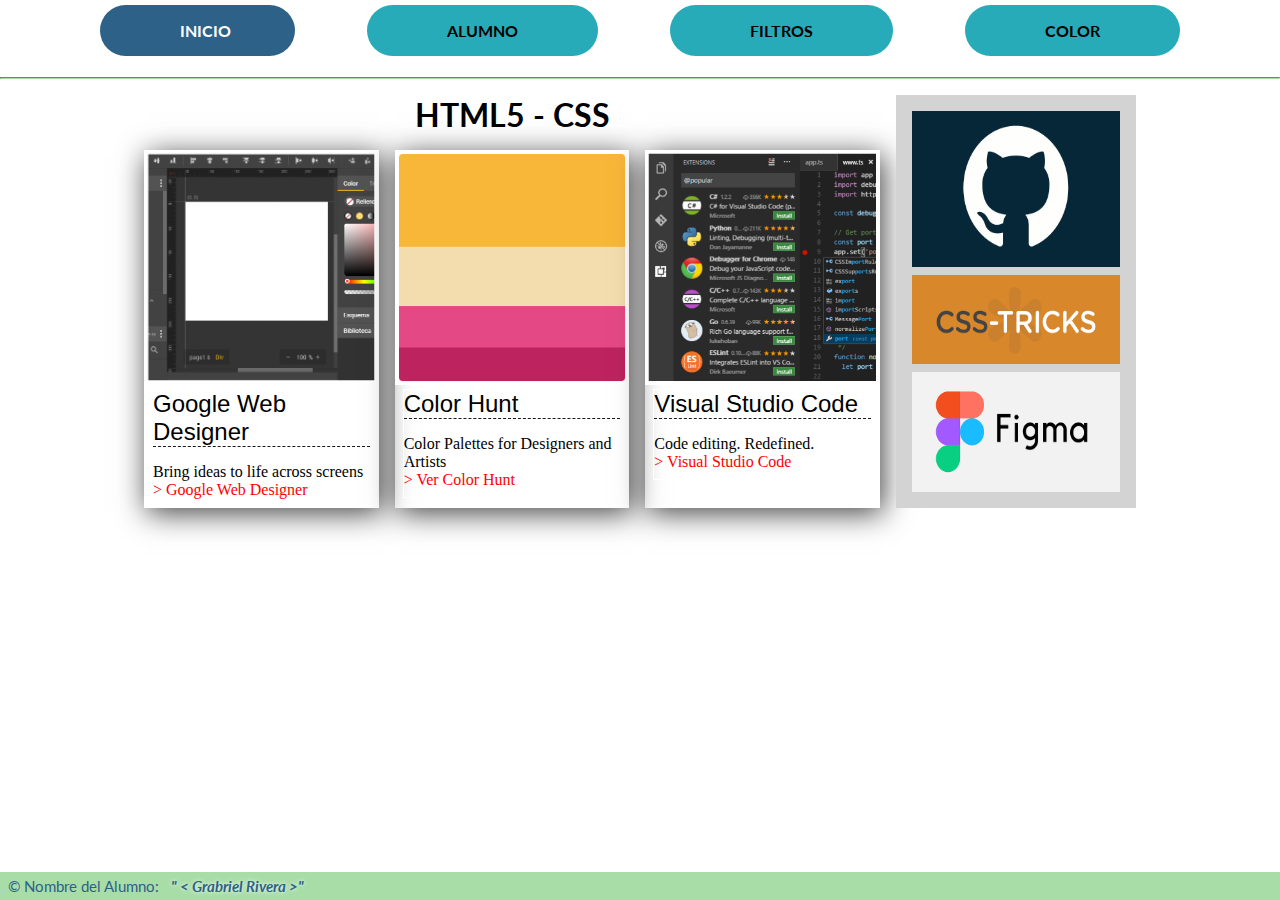
<file: index.html>
<!DOCTYPE html>
<html lang="es">
<head>
  <title>HTML/CSS</title>
  <meta charset="utf-8">
  <meta name="viewport" content="width=device-width, initial-scale=1.0">
  <link href="estilo_index.css" rel="stylesheet" type="text/css">
  <link href="https://fonts.googleapis.com/css?family=Lato:400,700" rel="stylesheet">
  <!-- font awesome -->
  <link rel="stylesheet" href="https://use.fontawesome.com/releases/v5.15.1/css/all.css" integrity="sha384-vp86vTRFVJgpjF9jiIGPEEqYqlDwgyBgEF109VFjmqGmIY/Y4HV4d3Gp2irVfcrp" crossorigin="anonymous">
</head>
<body>
  <nav>
    <ul>
      <li class="init"><a href="index.html"><i class="fas fa-home"></i>INICIO</a></li>
      <li><a href="alumno.html">ALUMNO</a></li>
      <li><a href="https://css-tricks.com/almanac/properties/f/filter/">FILTROS</a></li>
      <li><a href="https://www.materialpalette.com/colors">COLOR</a></li>
    </ul>
  </nav>
  <hr style="border-color: #a8dda8">
  <section>
    <!-- FIXME: article -->
    <article>
      <h1>HTML5 - CSS</h1>
      <!-- Main es sub cajon de 'article' -->
      <div id="main">
        <div class="bloque">
          <img src="img/googlewd.png">
          <div class="textos">
            <h2>Google Web Designer</h2>
            <p>Bring ideas to life across screens</p>
            <a href="https://www.google.com/webdesigner/">&gt; Google Web Designer</a>
          </div>
        </div>
        <div class="bloque"><img src="img/color_hunt.png">
          <div class="textos">
            <h2>Color Hunt</h2>
            <p>Color Palettes for Designers and Artists</p>
            <a href="https://colorhunt.co/palettes">&gt; Ver Color Hunt</a>
          </div>
        </div>
        <div class="bloque"><img src="img/visualSC.png">
          <div class="textos">
            <h2>Visual Studio Code</h2>
            <p>Code editing. Redefined.</p>
            <a href="https://code.visualstudio.com/">&gt; Visual Studio Code</a>
          </div>
        </div>
      </div>
    </article>
    <!-- FIXME: aside: -->
    <aside>
      <div class="card img1">
        <a href="https://css-tricks.com/">
          <img src="img/css_tricks.png"></a>
      </div>
      <div class="card img2">
        <a href="https://github.com/"><img src="img/github.png"></a>
      </div>
      <div class="card img3">
        <a href="https://www.figma.com/"><img src="img/figma.png"></a>
      </div>
    </aside>
  </section>
  <footer>&copy; Nombre del Alumno: <i class="name"><strong>" &lt Grabriel Rivera &gt"</Grabriel></strong></i></footer>
</body>

</html>
</file>
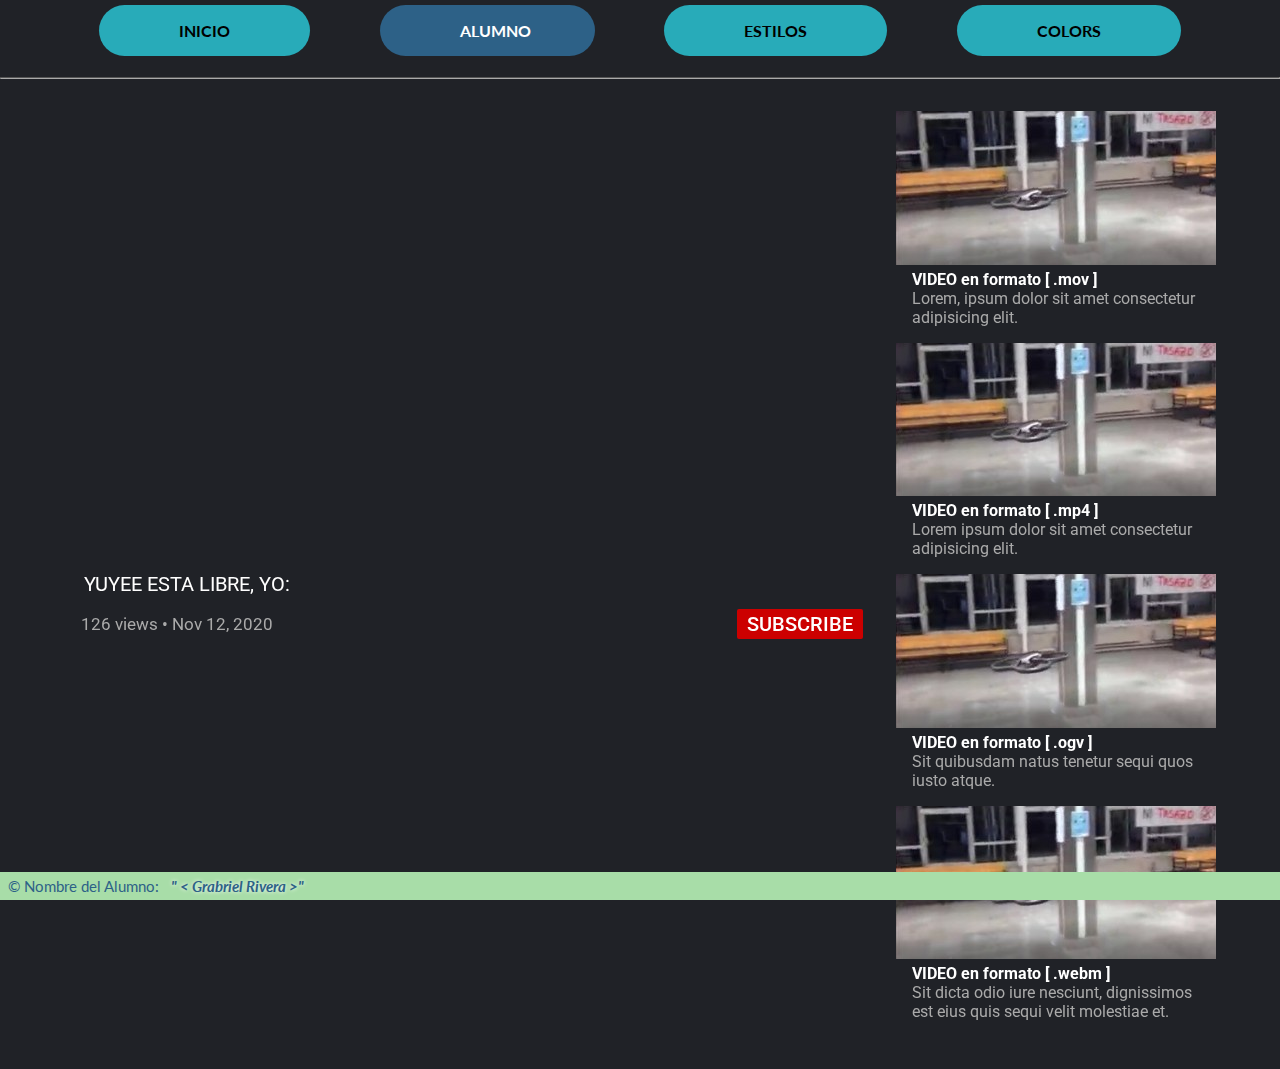
<file: alumno.html>
<!DOCTYPE html>
<html>
<head>
  <meta charset="utf-8">
  <meta name="viewport" content="widht=device-width, initial-scale=1.0">
  <title>HTML/CSS Alumno</title>
  <meta charset="utf-8">
  <link href="estilo_alumno.css" rel="stylesheet" type="text/css">
  <link href="https://fonts.googleapis.com/css?family=Lato:400,700" rel="stylesheet">
  <link rel="stylesheet" href="https://use.fontawesome.com/releases/v5.15.1/css/all.css" integrity="sha384-vp86vTRFVJgpjF9jiIGPEEqYqlDwgyBgEF109VFjmqGmIY/Y4HV4d3Gp2irVfcrp" crossorigin="anonymous">
  <!-- fonts ROBOTO -->
  <link rel="preconnect" href="https://fonts.gstatic.com">
  <link href="https://fonts.googleapis.com/css2?family=Roboto:ital,wght@0,100;0,300;0,400;0,500;0,900;1,100;1,300;1,400&display=swap" rel="stylesheet">
  <!-- script -->
  <script src="main-alumno.js"></script>
</head>

<body>
  <!-- TODO: NAV -->
  <nav>
    <ul>
      <li><a href="index.html">INICIO</a></li>
      <li class="init"><a href="alumno.html"><i class="fas fa-home"></i>ALUMNO</a></li>
      <li><a href="https://www.eniun.com/" target="_blank">ESTILOS</a></li>
      <li><a href="https://colorhunt.co/" target="_blank">COLORS</a></li>
    </ul>
  </nav>
  <hr style="border-color: #aaaaaa">
  <!-- TODO: SECTION con el ID ' # main ' -->
  <section id="main">
    <!-- FIXME: sub cajon de SECTION #main  '.CONTENT' -->
    <article class="content">
      <div class="box-general">
        <iframe class="movie" id="movie1" src="https://www.youtube.com/embed/pBczxbchork?controls=0" frameborder="0" allow="accelerometer; autoplay; clipboard-write; encrypted-media; gyroscope; picture-in-picture" allowfullscreen></iframe>
        <video src="video/MOOC.mov" class="movie" id="movie2" controls>esta es la primera</video>
        <video src="video/MOOC.mp4" class="movie" id="movie3" controls></video>
        <video src="video/MOOC.ogv" class="movie" id="movie4" controls></video>
        <video src="video/MOOC.webm" class="movie" id="movie5" controls></video>
      </div>
      <h3 class="subtitle" id="s-title1">YUYEE ESTA LIBRE, YO:</h3>
      <h3 class="subtitle" id="s-title2" style="display: none; margin-bottom: 1rem">VIDEO en formato [ .mov ]</h3>
      <h3 class="subtitle" id="s-title3" style="display: none; margin-bottom: 1rem">VIDEO en formato [ .mp4 ]</h3>
      <h3 class="subtitle" id="s-title4" style="display: none; margin-bottom: 1rem">VIDEO en formato [ .ogv ]</h3>
      <h3 class="subtitle" id="s-title5" style="display: none; margin-bottom: 1rem">VIDEO en formato [ .webm ]</h3>
      <div class="sub" id="s-options">
        <ul>
          <li>126 views • Nov 12, 2020</li>
          <li id="boton">SUBSCRIBE</li>
        </ul>
      </div>
    </article>
    <!-- FIXME: sub cajon de SECTION #main  '.other' -->
    <aside class="other">
      <!-- Este es el Primer box -->
      <div class="box" id="hover1">
        <div class="box-img" id="option1">
          <a href="#"><img src="img/img001.jpg" alt="#"></a>
        </div>
        <div class="description">
          <div class="left">
            <h4>YUYEE ESTA LIBRE, YO:</h4>
            <p>anonydown?</p>
            <p>126 views 2 day ago</p>
          </div>
          <div class="right">
            <i class="fas fa-angle-down" id="open1"></i>
            <i class="fas fa-angle-up" id="close1"></i>
            <div class="pucho" id="pucho1">
              <p>Me gusta</p>
              <p>Me enoja</p>
              <p>Ver despues</p>
              <hr style="border-color: #aaa">
              <p>Not interested</p>
              <p>Report</p>
            </div>
          </div>
        </div>
      </div>
      <!-- Este es el Segundo box -->
      <div class="box" id="hover2">
        <div class="box-img" id="option2">
          <a href="#"><img src="img/img002.jpg" alt="#"></a>
        </div>
        <div class="description">
          <div class="left">
            <h4>VIDEO en formato [ .mov ]</h4>
            <p>Lorem, ipsum dolor sit amet consectetur adipisicing elit.
            </p>
          </div>
          <div class="right">
            <i class="fas fa-angle-down" id="open2"></i>
            <i class="fas fa-angle-up" id="close2"></i>
            <div class="pucho" id="pucho2">
              <p>Me gusta</p>
              <p>Me enoja</p>
              <p>Ver despues</p>
              <hr style="border-color: #aaa">
              <p>Not interested</p>
              <p>Report</p>
            </div>
          </div>
        </div>
      </div>
      <!-- Este es el Tercer box -->
      <div class="box" id="hover3">
        <div class="box-img" id="option3">
          <a href="#"><img src="img/img002.jpg" alt="#"></a>
        </div>
        <div class="description">
          <div class="left">
            <h4>VIDEO en formato [ .mp4 ]</h4>
            <p>Lorem ipsum dolor sit amet consectetur adipisicing elit.</p>
          </div>
          <div class="right">
            <i class="fas fa-angle-down" id="open3"></i>
            <i class="fas fa-angle-up" id="close3"></i>
            <div class="pucho" id="pucho3">
              <p>Me gusta</p>
              <p>Me enoja</p>
              <p>Ver despues</p>
              <hr style="border-color: #aaa">
              <p>Not interested</p>
              <p>Report</p>
            </div>
          </div>
        </div>
      </div>
      <!-- Este es el Cuarto box -->
      <div class="box" id="hover4">
        <div class="box-img" id="option4">
          <a href="#"><img src="img/img002.jpg" alt="#"></a>
        </div>
        <div class="description">
          <div class="left">
            <h4>VIDEO en formato [ .ogv ]</h4>
            <p>Sit quibusdam natus tenetur sequi quos iusto atque.</p>
          </div>
          <div class="right">
            <i class="fas fa-angle-down" id="open4"></i>
            <i class="fas fa-angle-up" id="close4"></i>
            <div class="pucho" id="pucho4">
              <p>Me gusta</p>
              <p>Me enoja</p>
              <p>Ver despues</p>
              <hr style="border-color: #aaa">
              <p>Not interested</p>
              <p>Report</p>
            </div>
          </div>
        </div>
      </div>
      <!-- Este es el Quinto box -->
      <div class="box" id="hover5">
        <div class="box-img" id="option5">
          <a href="#"><img src="img/img002.jpg" alt="#"></a>
        </div>
        <div class="description">
          <div class="left">
            <h4>VIDEO en formato [ .webm ]</h4>
            <p>Sit dicta odio iure nesciunt, dignissimos est eius quis sequi velit molestiae et.</p>
          </div>
          <div class="right">
            <i class="fas fa-angle-down" id="open5"></i>
            <i class="fas fa-angle-up" id="close5"></i>
            <div class="pucho" id="pucho5">
              <p>Me gusta</p>
              <p>Me enoja</p>
              <p>Ver despues</p>
              <hr style="border-color: #aaa">
              <p>Not interested</p>
              <p>Report</p>
            </div>
          </div>
        </div>
      </div>
    </aside>
  </section>
  <!-- TODO: FOOTER -->
  <footer>&copy; Nombre del Alumno: <i class="name"><strong>" &lt Grabriel Rivera &gt"</Grabriel></strong></i></footer>
</body>
</html>
</file>
<file: estilo_index.css>
*{
	margin: 0;
	padding: 0;
	box-sizing: border-box;
}
body, html {
	width: 100%;
}
/* TODO: NAV */
nav {
	font-family: 'Lato', sans-serif;
	margin: 1rem 0;
}
nav ul {
	list-style-type:none;
	display:flex;
	flex-direction: column;
}
nav li { 
	width: 90%;
	margin: 5px auto;
}
nav a {
	display: block;
	padding: .5em;
	text-align: center;
	text-decoration: none;
	border-radius: 8px;
	color: #000;
	font-weight: bold;
	background-color: #28abb9;
	transition: all 0.5s;
	text-transform: uppercase;
}
nav a:hover {
	background-color:#2d6187; 
	text-shadow: 0 0 1px #fff;
	color: #fff;
}
nav .init a{
	color: #FFFFFF;
	background: #2d6187;
}
.init a .fas{
	margin-right: 1rem;
}

/* TODO: Section */
section {
	display:grid;
	margin-bottom: 25px;	
}

/* FIXME: article */
article {
	font-family: 'Lato', sans-serif;
}
article h1 {
	margin-top: 1rem;
	text-align: center;
	text-transform: uppercase;
}
/* MAIN */
#main {
	display:grid;
	grid-gap: 1rem;
	padding:1rem;
}
.bloque {
	font-family: 'Merriweather', serif;
	box-shadow: 3px 5px 28px 0px rgba(0,0,0,0.75);
}
.bloque img {
	width:100%;
	height:auto;
}
.bloque .textos {
	margin-left: 0.5rem;
	margin-right: 0.5rem;
	padding-bottom: 0.5rem;
	border-width: 1px;
	border-style: solid;
	border-color: #FFF;	
}
.textos h2 {
	font-family: 'Open Sans', sans-serif;
	font-weight: 300;
	margin-top: 0;
	border-bottom-width: 1px;
	border-bottom-style: dashed;
	border-bottom-color: #19191B;
}
.textos p{
	margin-top: 1rem;
}
.textos a {
	color:red;
	text-decoration:none;
}
.textos a:hover {
	text-decoration: underline;
}

/* FIXME: aside */
aside {
	display:grid;
	grid-template-columns: 3fr 2fr;
	gap: 0.5rem;
	padding: 1rem;
	background-color:LightGray;
}
aside .img2{
	grid-area: 1/1/3/2;
}
.card img {
	width:100%;
	height:100%;
	margin-bottom: -4px;
	transition:all 1s;
}
.card img:hover {
	filter:invert(100%);
}

/* TODO: footer */
footer {
	position: fixed;
	bottom: 0px;
	font-family: 'Lato', sans-serif;
	color: #2d6187;
	background-color: #a8dda8;
	padding: 0.3rem .5rem;
	font-size: 13px;
	width: 100%;
}
footer .name{
	margin-left: .5rem;
	text-shadow: 0 0 4px #fff;
}

/* TODO: la edicion de las medias TODO: */
@media (min-width: 480px){
	nav ul{
		flex-flow: row wrap;
		justify-content: center;
	}
	nav li{
		width: 45%;
	}
	nav a{
		border-radius: 2rem;
	}

	#main{
		padding: 1rem 10%;
	}
	footer{
		font-size: 15px;
	}
}
@media (min-width: 640px){
	nav{
		margin: 0 0 1rem 0;
	}
	nav ul{
		width: 90%;
		margin: auto;
	}
	nav li{
		width: auto;
	}
	nav a{
		padding: 1em 2rem;
	}
	nav .init a{
		padding: 1em 1rem;
	}

	section {
		grid-template-columns: auto auto;
	}

	#main{
		grid-template-columns: repeat(3, 1fr);
		padding: 1rem;
	}

	aside{
		grid-template-columns: 1fr;
		margin: 1rem 1rem 1rem 0;
	}
	footer{
		position: relative;
	}
}
@media (min-width: 765px){
	nav ul li a{
		padding: 1em 3rem;
	}
	nav .init a{
		padding: 1em 2rem;
	}
	section{
		grid-template-columns: 6fr 2fr;
	}
}
@media (min-width: 955px){
	nav ul li a{
		padding: 1em 4rem;
	}
	nav .init a{
		padding: 1em 3rem;
	}
	section{
		width: 90%;
		margin: auto;
	}
	footer{
		position: fixed;
	}
}
@media (min-width: 1270px){
	nav ul li a{
		padding: 1em 5rem;
	}
	nav .init a{
		padding: 1em 4rem;
	}
	section{
		width: 80%;
	}
}
@media (min-width: 1600px){
	nav ul li a{
		padding: 1em 7rem;
	}
	nav .init a{
		padding: 1em 6rem;
	}
	section{
		width: 70%;
	}
}
</file>
<file: estilo_alumno.css>
*{
    margin: 0;
    padding: 0;
    box-sizing: border-box;
}
body, html {
	width: 100%;
	background: #202227;
}
/* TODO: Aqui se edita el NAV */
nav {
	font-family: 'Lato', sans-serif;
	margin: 1rem 0;
}
nav ul {
	list-style-type:none;
    display:flex;
    flex-direction: column;
}
nav li { 
    width: 90%;
    margin: 5px auto;
}
nav a {
	display: block;
	padding: .5em;
	text-align: center;
	text-decoration: none;
    border-radius: 8px;
    color: #000;
    font-weight: bold;
    background-color: #28abb9;
	transition: all 0.5s;
	text-transform: uppercase;
}
nav a:hover {
    background-color:#2d6187; 
    text-shadow: 0 0 1px #fff;
    color: #fff;
}
nav .init a{
	color: #FFFFFF;
	background: #2d6187;
}
.init a .fas{
    margin-right: 1rem;
}
/* TODO: Aqui se edita SECTION con #id ' #main '*/
#main{
	display: grid;
	gap: 1rem;
	width: 100%;
	font-family: 'Roboto', sans-serif;
	margin-bottom: 3rem;
}
/* FIXME: sub cajon de SECTION con class '.content' */
#main .content{
	width: 100%;
	margin: 10px auto;
	border-bottom: 1px solid #aaaaaa;
}
.content .box-general{
	width: 100%;
	height: 56.25vmin;
}
.content .box-general .movie{
	width: 100%;
	height: 100%;
	outline: none;
}
.box-general #movie2, #movie3, #movie4, #movie5{
	display: none;
}
.content .subtitle{
	color: #fff;
	font-weight: 400;
	font-size: 14px;
	padding: 5px 0 0 1em;
}
.content .sub{
	color: #aaaaaa;
}
.sub ul{
	display: flex;
	justify-content: space-between;
	align-items: center;
	list-style: none;
	padding: 5px 1em;
	font-size: 12px;
}
.sub ul #boton{
	color: #fff;
	background: #cc0000;
	padding: 3px 10px;
	font-size: 14px;
	font-weight: 500;
	border-radius: 2px;
}
/* FIXME: sub cajon de SECTION  con class '.other' */
#main .other{
	width: 80%;
	margin: auto;
	height: auto;
	font-size: 13px;
}
.other .box{
	width: 100%;
	height: auto;
	margin-bottom: 1rem;
}
.other #hover1{
	display: none;
}
.other .box .box-img{
	width: 100%;
	height: 40vmin;
	cursor: pointer;
}
.box .box-img img{
	width: 100%;
	height: 100%;
	object-fit: cover;
}
.other .box .description{
	width: 100%;
	height: auto;
	display: grid;
	grid-template-columns: 1fr 1rem;
}
.box .description .left{
	height: 100%;
	color: #FFFFFF;
	padding: 5px 5px 0 1em;
}
.description .left p{
	color: #aaaaaa;
}
.box .description .right{
	text-align: center;
	padding-top: 5px;
	color: #aaaaaa;
	position: relative;
}
.box .description .right:hover{
	color: #fff;
}
.right #close1, #close2, #close3, #close4, #close5{
	display: none;
}
.right .fas{
	width: .5rem;
	height: .5rem;
	font-size: 14px;
	cursor: pointer;
}
.right .pucho{
	position: absolute;
	display: none;
	right: 1.4rem;
	bottom: 0;
	width: 120px;
	background: rgb(48, 44, 44);
	border-radius: 3px;
}
.right .pucho p{
	padding: 5px 0;
	margin: 5px auto;
	cursor: pointer;
	color: #FFFFFF;
}
.right .pucho p:hover{
	background: rgb(136, 127, 127);
}

/* TODO: Aqui se edita el FOOTER */
footer {
	position: fixed;
	bottom: 0;
	font-family: 'Lato', sans-serif;
	color: #2d6187;
	background-color: #a8dda8;
	padding: 0.3rem .5rem;
	font-size: 13px;
	width: 100%;
}
footer .name{
	margin-left: .5rem;
	text-shadow: 0 0 4px #fff;
}

/* TODO: la edicion de las medias TODO: */
@media (min-width: 480px){
	nav ul{
		flex-flow: row wrap;
		justify-content: center;
	}
	nav li{
		width: 45%;
	}
	nav a{
		border-radius: 2rem;
	}
	footer{
		font-size: 15px;
	}
	#main .other{
		width: 70%;
	}
	.other .box .box-img{
		height: 30vmin;
		width: 100%;
	}
}
@media (min-width: 640px){
	nav{
		margin: 0 0 1rem 0;
	}
	nav ul{
		width: 90%;
		margin: auto;
	}
	nav li{
		width: auto;
	}
	nav a{
		padding: 1em 2rem;
	}
	nav .init a{
		padding: 1em 1rem;
	}
	#main .content .subtitle{
		font-size: 20px;
		margin: 8px auto;
	}
	.content .sub ul{
		font-size: 17px;
	}
	.content .sub ul #boton{
		font-size: 20px;
		cursor: pointer;
	}
	#main .other{
		width: 60%;
		font-size: 1em;
	}

	footer{
		position: relative;
	}
}
@media (min-width: 765px){
	nav ul li a{
		padding: 1em 3rem;
	}
	nav .init a{
		padding: 1em 2rem;
	}
}
@media (min-width: 965px){
	nav ul li a{
		padding: 1em 4rem;
	}
	nav .init a{
		padding: 1em 3rem;
	}

	#main{
		grid-template-columns: 1fr 25vmax;
		padding: 1rem;
	}
	.content .box-general{
		height: 40vmax;
	}
	#main .other{
		width: 100%;
	} 
	.other .box .box-img{
		height: 12vmax;
	}
	#main .content{
		border: none;
		margin-top: 0;
	}
	footer{
		position: fixed;
	}
}
@media (min-width: 1270px){
	nav ul li a{
		padding: 1em 5rem;
	}
	nav .init a{
		padding: 1em 4rem;
	}
	#main{
		padding: 0;
		width: 90%;
		margin: 2rem auto;
	}
	.content .box-general{
		height: 35vmax;
	}
}
@media (min-width: 1600px){
	nav ul li a{
		padding: 1em 7rem;
	}
	nav .init a{
		padding: 1em 6rem;
	}
	#main{
		width: 80%;
		grid-template-columns: 1fr 15vmax;
		gap: 2rem;
	}
	.content .box-general{
		height: 36vmax;
	}
	.other .box .box-img{
		height: 5.5vmax;
	}
}
</file>
